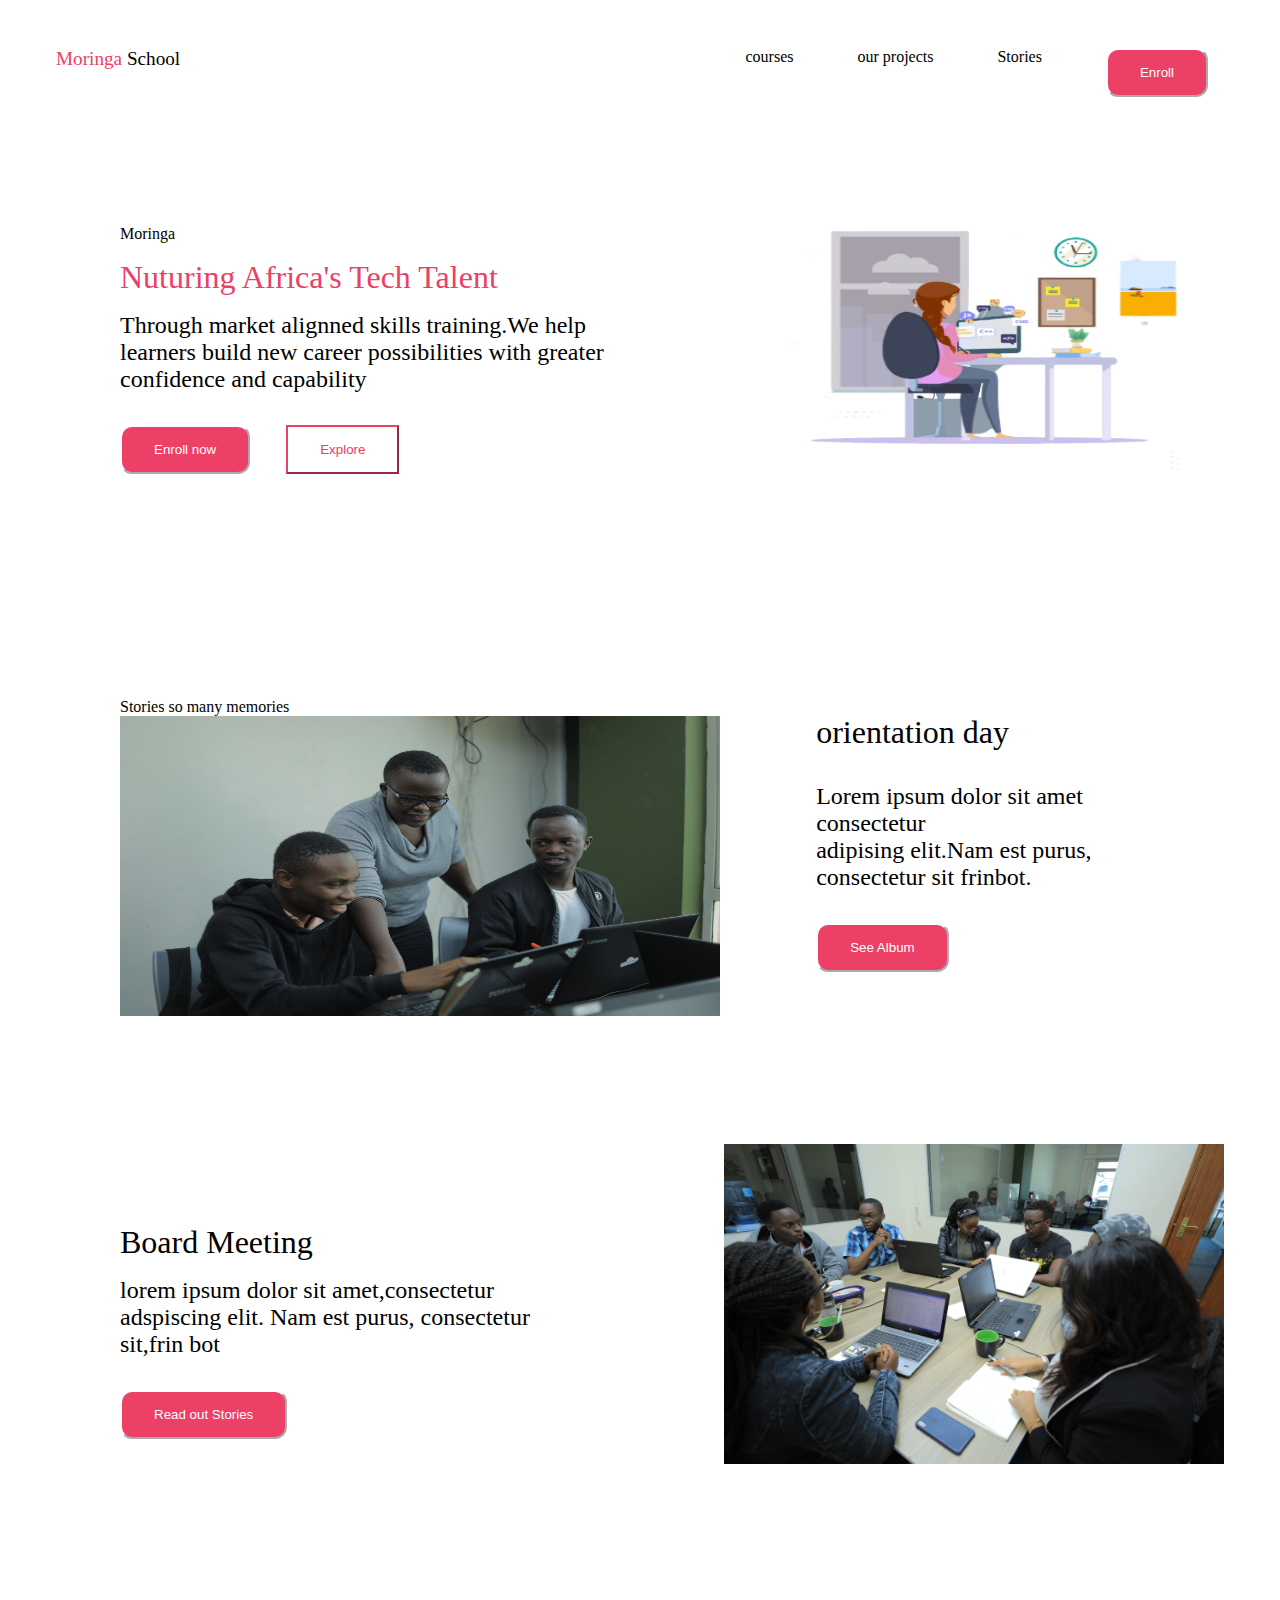
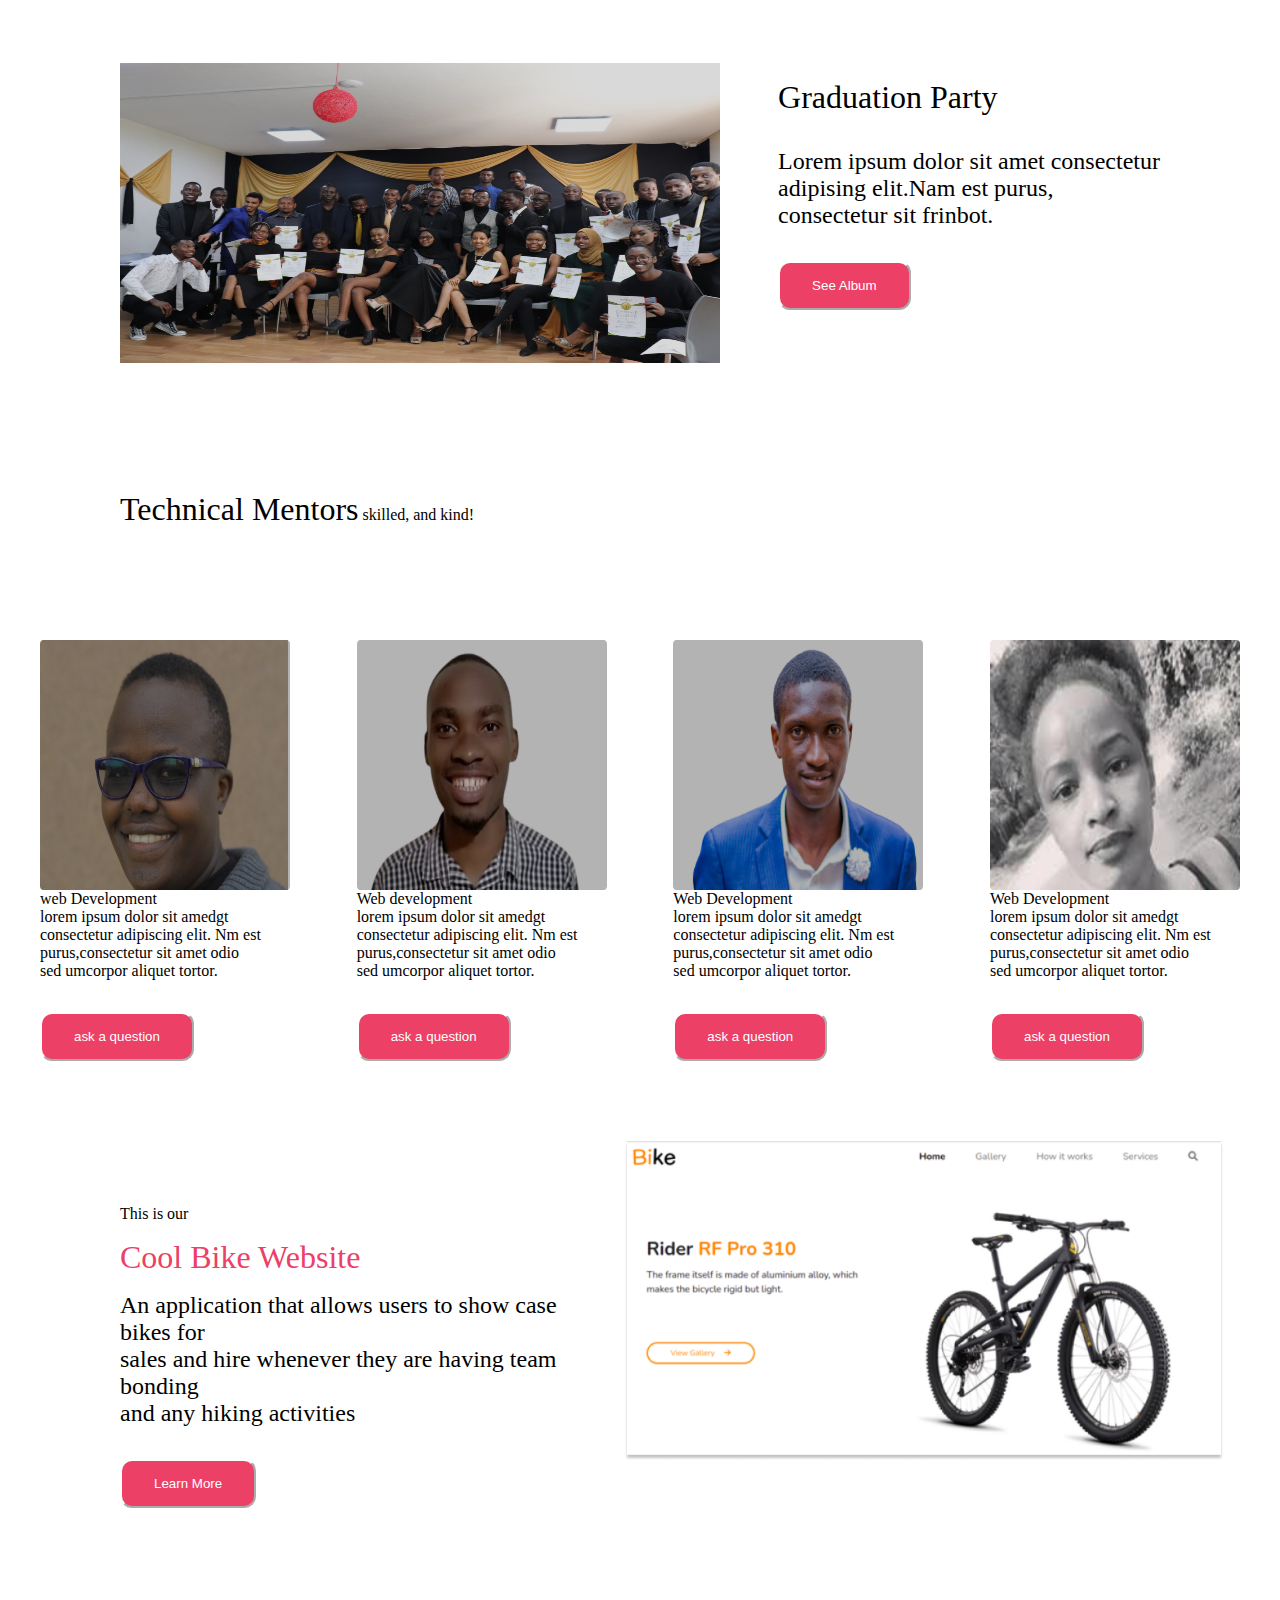
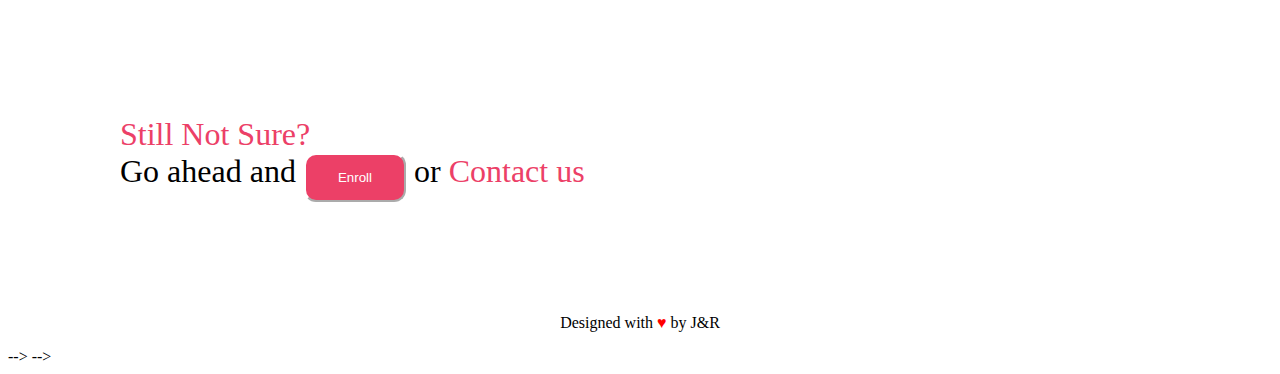
<file: index.html>
<html lang="en">
<head>
    <meta charset="UTF-8">
    <meta http-equiv="X-UA-Compatible" content="IE=edge">
    <meta name="viewport" content="width=device-width, initial-scale=1.0">
    <link rel="stylesheet" href="./Assets/css/index.css">
</head>
<body>
     <div class="nav">
         <div class="moringa"><span style="color: #EC4067;" >Moringa</span> School</div>
         <div> 
             <ul class="list">
                 <li>courses</li>
                 <li>our projects</li>
                 <li>Stories</li>
                 <li><button class="button">Enroll</button></li>
             </ul>
         </div>
     </div> 
     
      <div class="nuturing">
        <div class="section">
            <div> Moringa</div>
            <div class="tech">Nuturing Africa's Tech Talent</div>
            <div style="font-size: x-large;">Through market alignned skills training.We help <br> learners build new career possibilities with greater <br> confidence and capability</div>
            <div class="div-button"> <span> <button class="button"> Enroll now </button> <button class="explore">Explore</button></span></div>
        </div>
        <div >
            <img class="image" src="./Assets/Myimages/pic 1.png" height="320rem" width="500rem">
        </div>
     </div>

     <div>
         
         <div>
            <div class="pic1">
                <p>Stories so many memories <img class="image" src="./Assets/Myimages/pic 2.png" height="300rem" width="600rem"></p>
                <div> 
                    
                        <div class="orientation"> orientation day</div>
                        <div style="font-size: x-large;">Lorem ipsum dolor sit amet consectetur <br> adipising elit.Nam est purus, <br> consectetur sit frinbot.</div>
                        <div class="div-button" ><button class="button">See Album</button></div>  
             </div>
             </div>    
     </div> 
     
     <div class="nuturing">
        <div class="section">
            <div class="board">Board Meeting</div>
            <div style="font-size: x-large;">lorem ipsum dolor sit amet,consectetur <br> adspiscing elit. Nam est purus, consectetur  <br> sit,frin bot</div>
            <div class="div-button"> <span> <button class="button"> Read out Stories </button> </button></span></div>
        </div>
        <div >
            <img class="image" src="./Assets/Myimages/pic 3.png" height="320rem" width="500rem">
        </div>
     </div>

     <div>
    
    <div>
         
        <div>
           <div class="pic1">
               <p> <img class="image" src="./Assets/Myimages/pic 4.png" height="300rem" width="600rem"></p>
               <div> 
                   
                       <div class="orientation"> Graduation Party</div>
                       <div style="font-size: x-large;">Lorem ipsum dolor sit amet consectetur <br> adipising elit.Nam est purus, <br> consectetur sit frinbot.</div>
                       <div class="div-button" ><button class="button">See Album</button></div>  
            </div>
            </div>    
    </div> 

    <div class="technical" >
        <p> <span style="font-size: xx-large;" >Technical Mentors</span>  skilled, and kind!</p>
    </div>


    <div id="tm">
        
        <div>  
            <div> <img src="./Assets/Myimages/Rose.png" alt="" height="250" width="250"> </div>
            <div>web Development</div>
            <div> lorem ipsum dolor sit amedgt <br> consectetur adipiscing elit. Nm est <br> purus,consectetur sit amet odio <br> sed umcorpor aliquet tortor. </div>
            <div class="div-button"> <span> <button class="button"> ask a question</button></span></div>
        </div>
        <div>  
            <div> <img src="./Assets/Myimages/Albert.png" alt=""height="250" width="250"></div>
            <div>Web development </div>
            <div>lorem ipsum dolor sit amedgt <br> consectetur adipiscing elit. Nm est <br> purus,consectetur sit amet odio <br> sed umcorpor aliquet tortor.</div>
            <div class="div-button"> <span> <button class="button"> ask a question</button></span></div>
        </div>
        <div> 
            <div><img src="./Assets/Myimages/Raphael.png" alt=""height="250" width="250"></div>
            <div>Web Development</div>
            <div>lorem ipsum dolor sit amedgt <br> consectetur adipiscing elit. Nm est <br> purus,consectetur sit amet odio <br> sed umcorpor aliquet tortor.</div>
            <div class="div-button"> <span> <button class="button"> ask a question</button></span></div>
        </div>
        <div> 
            <div><img src="./Assets/Myimages/Christine.png" alt=""height="250" width="250"></div>
            <div>Web Development</div>
            <div>lorem ipsum dolor sit amedgt <br> consectetur adipiscing elit. Nm est <br> purus,consectetur sit amet odio <br> sed umcorpor aliquet tortor.</div>
            <div class="div-button"> <span> <button class="button"> ask a question</button></span></div>
        </div>

    </div>

 <div class="nuturing">
        <div class="section">
            <div> This is our</div>
            <div class="tech">Cool Bike Website</div>
            <div style="font-size: x-large;">An application that allows users to show case bikes for <br> sales and hire whenever they are having team bonding <br> and any hiking activities</div>
            <div class="div-button"> <span> <button class="button"> Learn More</button> </span></div>
        </div>
        <div>
            <img src="./Assets/Myimages/Bike.png" height="320rem" width="600rem">
        </div>       
    </div>

    <div class="end"> 
        <div style="color: #EC4067;"> 
            Still Not Sure?
        </div>
        <div> Go ahead and <button class="button">Enroll</button> or <span style="color: #EC4067;" >Contact us</span>  </div>
    </div>
    <footer> <p><center> Designed with <span style="color: red;" >&hearts; </span> by J&R </center> </p></footer> --> -->
    
</body>
</html>
</file>
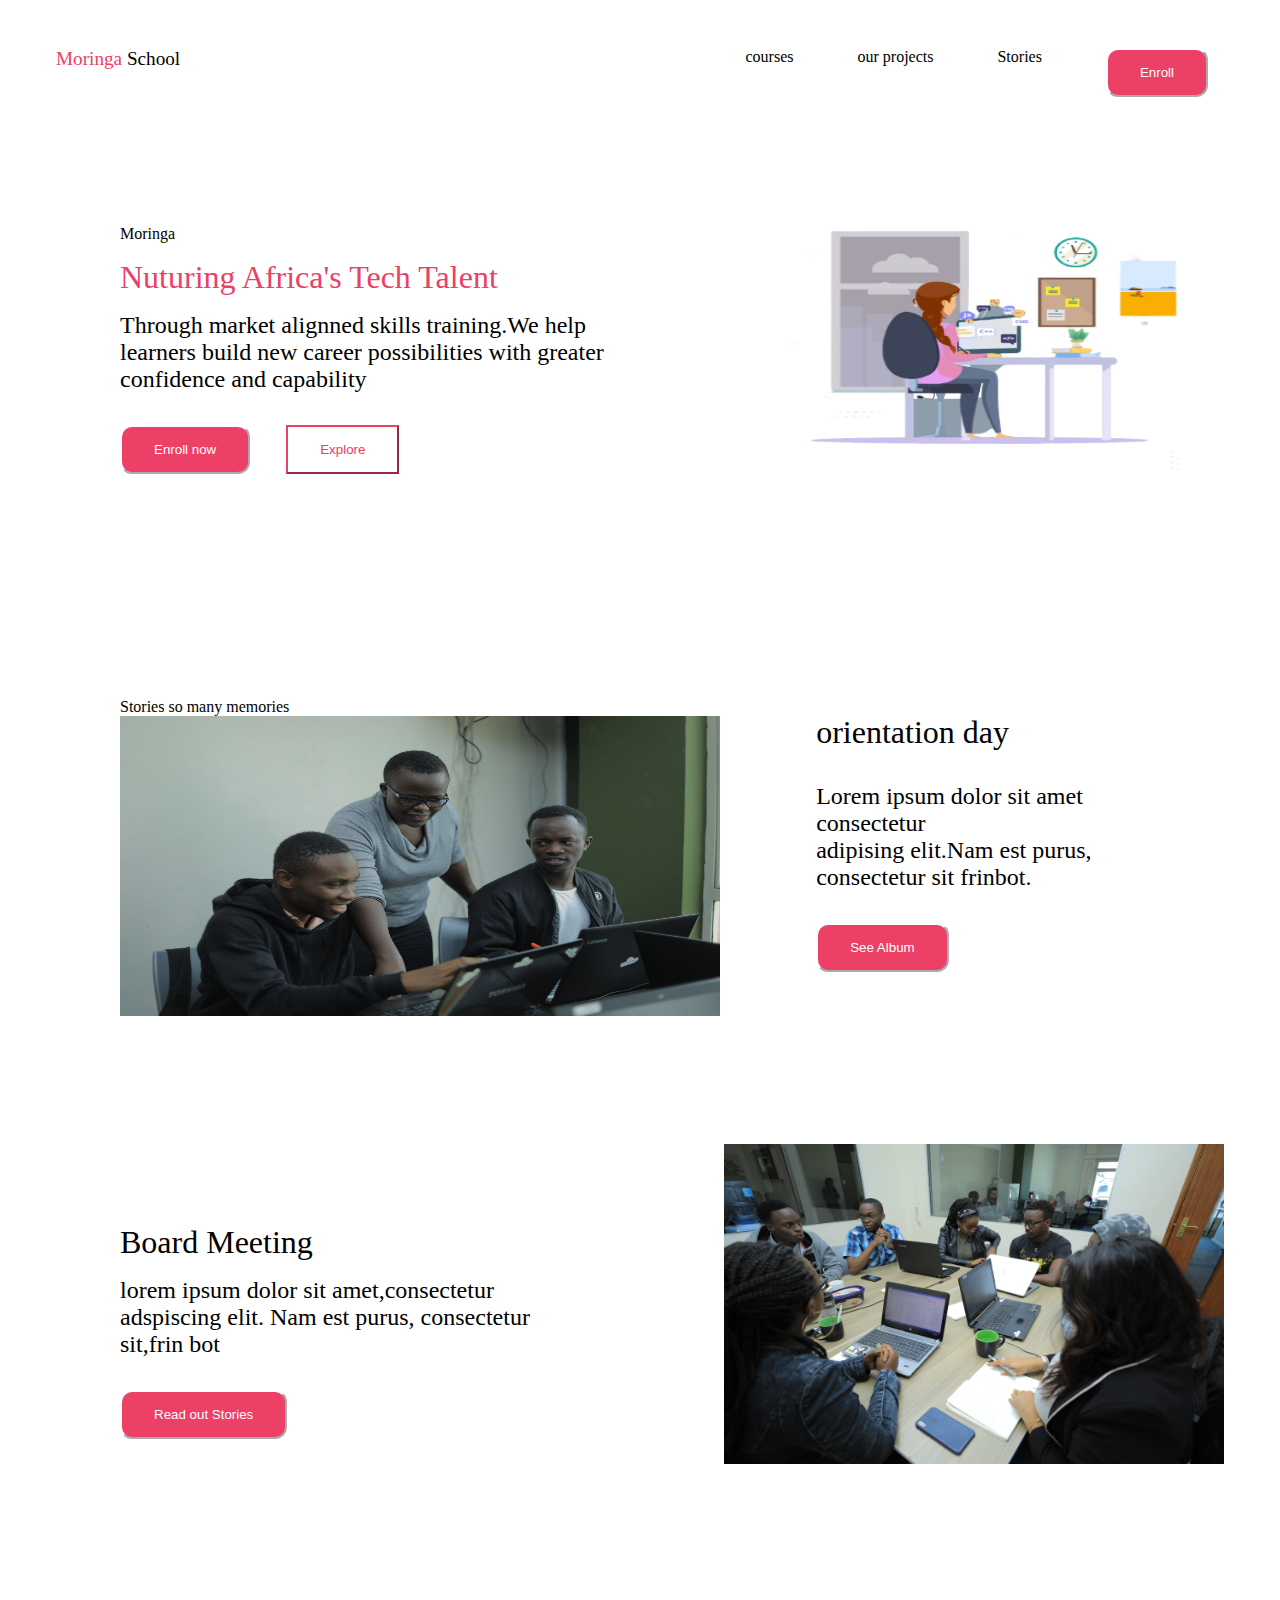
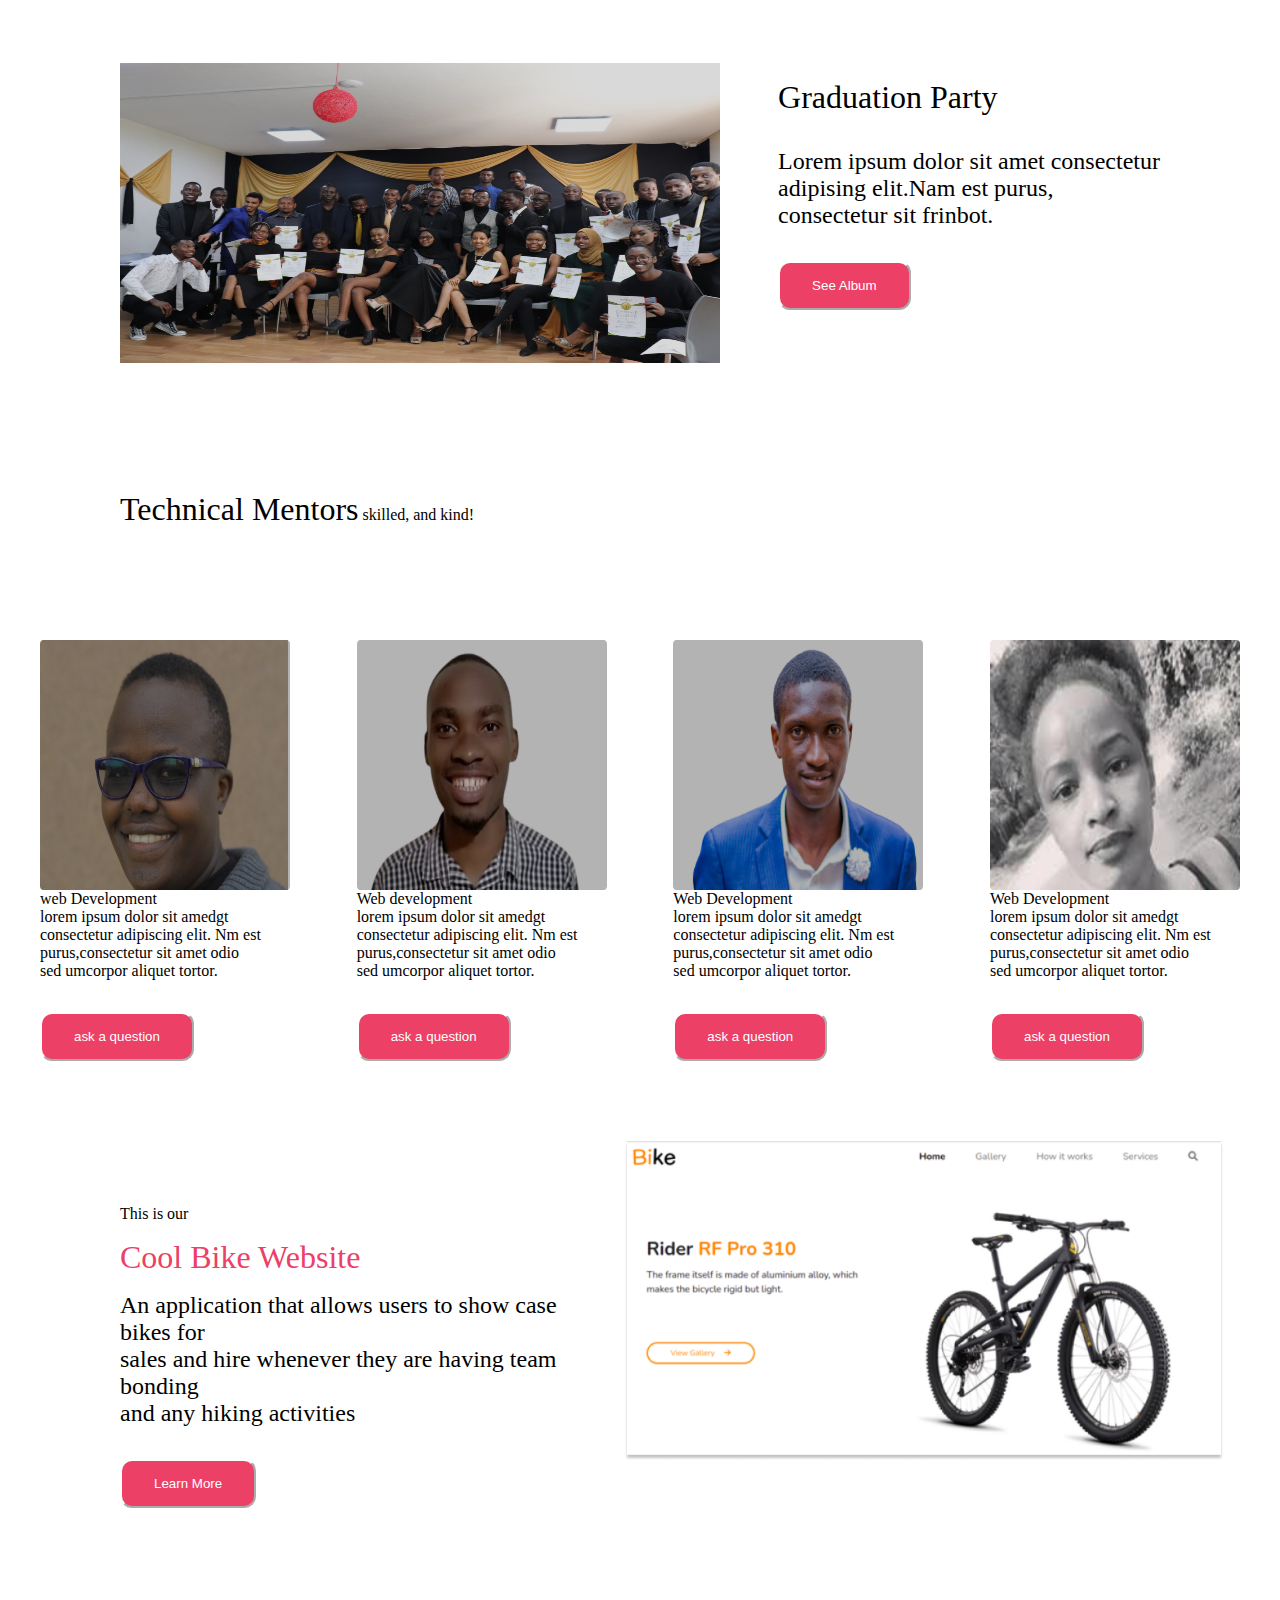
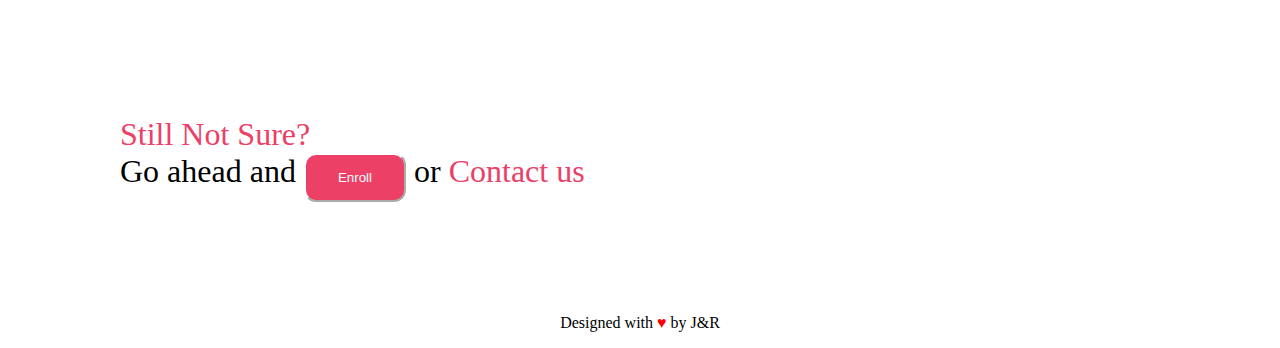
<file: IP-1/index.html>
<html lang="en">
<head>
    <meta charset="UTF-8">
    <meta http-equiv="X-UA-Compatible" content="IE=edge">
    <meta name="viewport" content="width=device-width, initial-scale=1.0">
    <link rel="stylesheet" type="text/css" href="index.css">
    <title>Document</title>     
</head>
<body>
     <div class="nav">
         <div class="moringa"><span style="color: #EC4067;" >Moringa</span> School</div>
         <div> 
             <ul class="list">
                 <li>courses</li>
                 <li>our projects</li>
                 <li>Stories</li>
                 <li><button class="button">Enroll</button></li>
             </ul>
         </div>
     </div> 
     
     <div class="nuturing">
        <div class="section">
            <div> Moringa</div>
            <div class="tech">Nuturing Africa's Tech Talent</div>
            <div style="font-size: x-large;">Through market alignned skills training.We help <br> learners build new career possibilities with greater <br> confidence and capability</div>
            <div class="div-button"> <span> <button class="button"> Enroll now </button> <button class="explore">Explore</button></span></div>
        </div>
        <div >
            <img class="image" src="./Myimages/pic 1.png" height="320rem" width="500rem">
        </div>
     </div>

     <div>
         
         <div>
            <div class="pic1">
                <p>Stories so many memories <img class="image" src="./Myimages/pic 2.png" height="300rem" width="600rem"></p>
                <div> 
                    
                        <div class="orientation"> orientation day</div>
                        <div style="font-size: x-large;">Lorem ipsum dolor sit amet consectetur <br> adipising elit.Nam est purus, <br> consectetur sit frinbot.</div>
                        <div class="div-button" ><button class="button">See Album</button></div>  
             </div>
             </div>    
     </div> 
     
     <div class="nuturing">
        <div class="section">
            <div class="board">Board Meeting</div>
            <div style="font-size: x-large;">lorem ipsum dolor sit amet,consectetur <br> adspiscing elit. Nam est purus, consectetur  <br> sit,frin bot</div>
            <div class="div-button"> <span> <button class="button"> Read out Stories </button> </button></span></div>
        </div>
        <div >
            <img class="image" src="./Myimages/pic 3.png" height="320rem" width="500rem">
        </div>
     </div>

     <div>
    
    <div>
         
        <div>
           <div class="pic1">
               <p> <img class="image" src="./Myimages/pic 4.png" height="300rem" width="600rem"></p>
               <div> 
                   
                       <div class="orientation"> Graduation Party</div>
                       <div style="font-size: x-large;">Lorem ipsum dolor sit amet consectetur <br> adipising elit.Nam est purus, <br> consectetur sit frinbot.</div>
                       <div class="div-button" ><button class="button">See Album</button></div>  
            </div>
            </div>    
    </div> 

    <div class="technical" >
        <p> <span style="font-size: xx-large;" >Technical Mentors</span>  skilled, and kind!</p>
    </div>


    <div id="tm">
        
        <div>  
            <div> <img src="./Myimages/Rose.png" alt="" height="250" width="250"> </div>
            <div>web Development</div>
            <div> lorem ipsum dolor sit amedgt <br> consectetur adipiscing elit. Nm est <br> purus,consectetur sit amet odio <br> sed umcorpor aliquet tortor. </div>
            <div class="div-button"> <span> <button class="button"> ask a question</button></span></div>
        </div>
        <div>  
            <div> <img src="./Myimages/Albert.png" alt=""height="250" width="250"></div>
            <div>Web development </div>
            <div>lorem ipsum dolor sit amedgt <br> consectetur adipiscing elit. Nm est <br> purus,consectetur sit amet odio <br> sed umcorpor aliquet tortor.</div>
            <div class="div-button"> <span> <button class="button"> ask a question</button></span></div>
        </div>
        <div> 
            <div><img src="./Myimages/Raphael.png" alt=""height="250" width="250"></div>
            <div>Web Development</div>
            <div>lorem ipsum dolor sit amedgt <br> consectetur adipiscing elit. Nm est <br> purus,consectetur sit amet odio <br> sed umcorpor aliquet tortor.</div>
            <div class="div-button"> <span> <button class="button"> ask a question</button></span></div>
        </div>
        <div> 
            <div><img src="./Myimages/Christine.png" alt=""height="250" width="250"></div>
            <div>Web Development</div>
            <div>lorem ipsum dolor sit amedgt <br> consectetur adipiscing elit. Nm est <br> purus,consectetur sit amet odio <br> sed umcorpor aliquet tortor.</div>
            <div class="div-button"> <span> <button class="button"> ask a question</button></span></div>
        </div>

    </div>

 <div class="nuturing">
        <div class="section">
            <div> This is our</div>
            <div class="tech">Cool Bike Website</div>
            <div style="font-size: x-large;">An application that allows users to show case bikes for <br> sales and hire whenever they are having team bonding <br> and any hiking activities</div>
            <div class="div-button"> <span> <button class="button"> Learn More</button> </span></div>
        </div>
        <div>
            <img src="./Myimages/Bike.png" height="320rem" width="600rem">
        </div>       
    </div>

    <div class="end"> 
        <div style="color: #EC4067;"> 
            Still Not Sure?
        </div>
        <div> Go ahead and <button class="button">Enroll</button> or <span style="color: #EC4067;" >Contact us</span>  </div>
    </div>
    <footer> <P><center> Designed with <span style="color: red;" >&hearts; </span> by J&R </center> </P></footer>
    
</body>
</html>
</file>
<file: Assets/css/index.css>
.nav{
     display: flex;
     justify-content: space-between;
     margin: 2rem;
}
 .list{
     display: flex;
     justify-content: space-between;
    list-style-type: none;
}
li{ 
    padding: 0rem 2rem;
}
.moringa{
    padding: 1rem;
    font-size: larger;
}
.button{
    background-color: #EC4067;
    color: white;
    border-color: white;
    padding: 15px 32px;
    border-radius: 12px;
}
.nuturing{
    display: flex;
    justify-content: space-between;
    margin: 3rem;
}
.section{
      margin: 4rem ;

}
.tech{
    color: #EC4067;
    font-size: xx-large;
    padding: 1rem 0rem;
}
.div-button{
        margin: 2rem 0rem;
        
}
.explore{
      background-color: white;
      color: #EC4067;
      margin: 0rem 2rem;
      border-color: #EC4067;
      padding: 15px 32px ;
      
}
.orientation{
    font-size: xx-large;
    padding: 2rem 0rem;
}
.pic1{
    display: flex;
    justify-content: space-between;
    margin: 7rem;
}
.board{
    font-size: xx-large;
    padding: 1rem 0rem;
}
.end{
    
    margin: 7rem;
    padding: auto;
    font-size: xx-large;
}
.technical{
    margin: 7rem;
}
 #tm{
     display: flex;
     justify-content: space-between;
     margin: 1rem 2rem;
 } */
</file>
<file: IP-1/index.css>
.nav{
     display: flex;
     justify-content: space-between;
     margin: 2rem;
}
.list{
     display: flex;
     justify-content: space-between;
    list-style-type: none;
}
li{ 
    padding: 0rem 2rem;
}
.moringa{
    padding: 1rem;
    font-size: larger;
}
.button{
    background-color: #EC4067;
    color: white;
    border-color: white;
    padding: 15px 32px;
    border-radius: 12px;
}
.nuturing{
    display: flex;
    justify-content: space-between;
    margin: 3rem;
}
.section{
      margin: 4rem ;

}
.tech{
    color: #EC4067;
    font-size: xx-large;
    padding: 1rem 0rem;
}
.div-button{
        margin: 2rem 0rem;
        
}
.explore{
      background-color: white;
      color: #EC4067;
      margin: 0rem 2rem;
      border-color: #EC4067;
      padding: 15px 32px ;
      
}
.orientation{
    font-size: xx-large;
    padding: 2rem 0rem;
}
.pic1{
    display: flex;
    justify-content: space-between;
    margin: 7rem;
}
.board{
    font-size: xx-large;
    padding: 1rem 0rem;
}
.end{
    
    margin: 7rem;
    padding: auto;
    font-size: xx-large;
}
.technical{
    margin: 7rem;
}
 #tm{
     display: flex;
     justify-content: space-between;
     margin: 1rem 2rem;
 }
</file>
